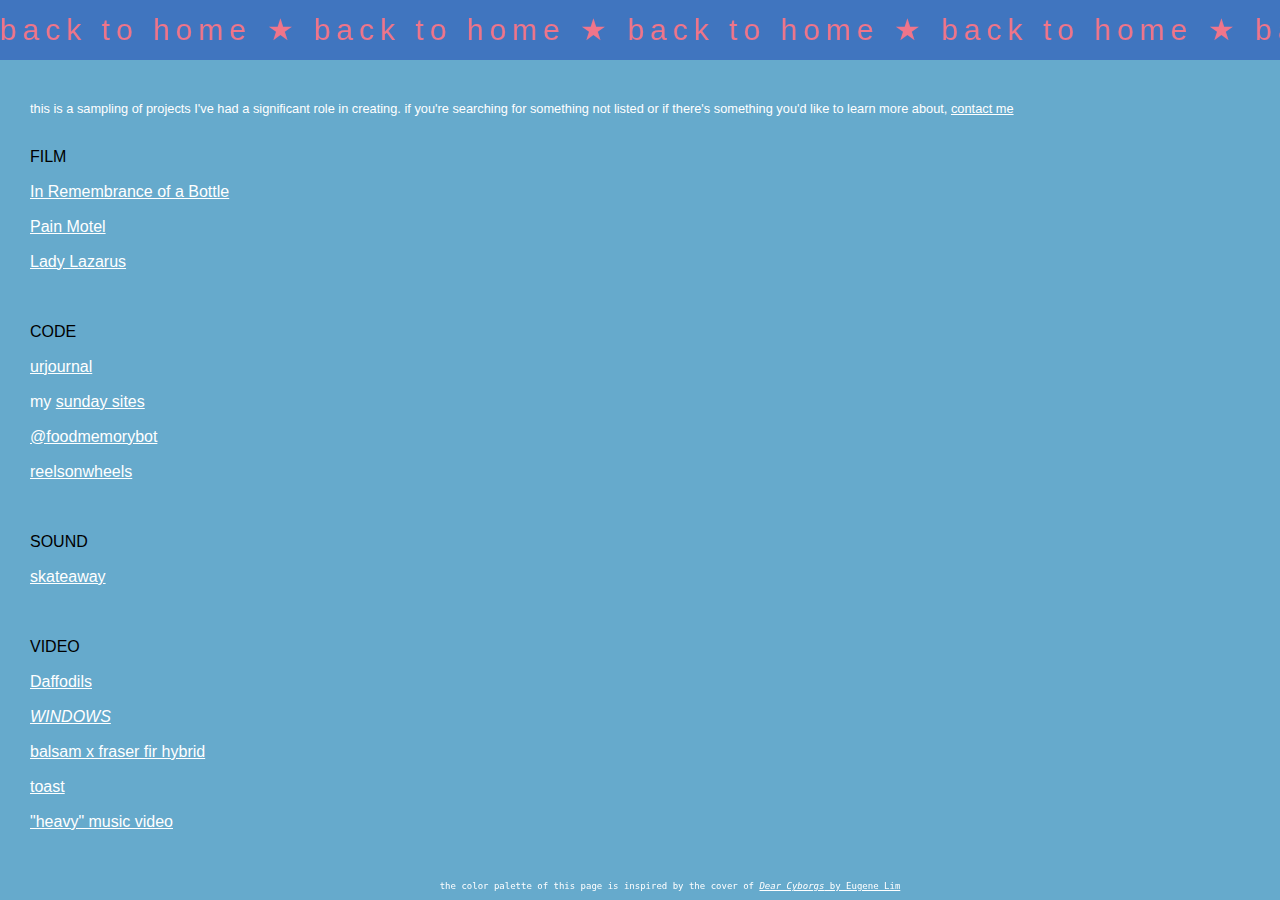
<file: projects.html>
<!doctype html>
<html>

  <head>
    <title>project list</title>
    <link rel="stylesheet" href="style.css">
    <link rel="icon" type="image/png" href="library/umbrella.png">
    <meta charset="utf-8">
    <meta name="viewport" content="width=device-width, initial-scale=1">
    <style>
    :root {
      --pagebg:  hsl(200, 50%, 60%); /*blue*/
      --darkerbg: hsl(215, 50%, 50%);
      --detail:  hsl(350, 80%, 70%);
      --detail2:  #ffffff; /*white*/
    }
    /* *{cursor: url(library/cursor.png), default;} */

    .marquee {
      background: var(--darkerbg);
    }
    @keyframes marquee {
      0% {
        transform: translate(-30%, 0);
      }
      100% {
        transform: translate(0%, 0);
      }
    }

    .marquee a:link{
      color:  var(--detail);
      text-decoration: none;
    }
    .marquee a:visited{
      color:  var(--detail);
    }
    .marquee a:hover{
      color:  var(--detail2);
    }

    /* unvisited link*/
    a:link{
      color: var(--detail2);
      text-decoration: underline;
    }
    /* visited link*/
    a:visited{
      color: var(--detail2);
    }
    /* mouse over link */
    a:hover {
      color: var(--detail);
      
      /*cursor: url(moonemoji.png), pointer;*/
    }
    body{ /*med purple*/
      background-color: var(--pagebg);
      color: #ffffff;
      font-family: "Helvetica", sans-serif;
      font-size: 16px;
      margin-left: 30px;
    }
    p{
      color: #ffffff;
    }
    #more{
      color: var(--detail2);
      font-size: 0.8em;
    }
    </style>
  </head>

  <body>
    <p class="marquee">
       <span>
           <a href = "index.html">back to home ★ back to home ★ back to home ★ back to home ★ back to home ★ back to home ★ back to home ★ back to home ★ back to home ★ </a>
       </span>
    </p><br><br>

    <p id="more">this is a sampling of projects I've had a significant role in creating. if you're searching for something not listed or if there's something you'd like to learn more about, <a href = "mailto: mylvaganam@u.northwestern.edu">contact me</a></p>

    <a style="color:black">FILM</a><br>
    <a href="https://vimeo.com/830759469">In Remembrance of a Bottle</a><br>
    <a href="subpages/painmotel.html">Pain Motel</a><br>
    <a href="subpages/ladylaz.html">Lady Lazarus</a><br>
    <br>

    <a style="color:black">CODE</a><br>
    <a href="https://urjournal.glitch.me/" target="_blank">urjournal</a><br>
    my <a href="https://commmodities.glitch.me" target="_blank">sunday sites</a><br>
    <a href="https://twitter.com/foodmemorybot" target="_blank">@foodmemorybot</a><br>
    <a href="https://reelsonwheels.netlify.app" target="_blank">reelsonwheels</a><br>
    <br>

    <a style="color:black">SOUND</a><br>
    <a href="https://www.youtube.com/watch?v=Sht0H3Idgf8" target="_blank">skateaway</a><br>
    <!-- <a href="subpages/fire.html" target="_blank">fire, contained</a><br> -->
    <br>

    <a style="color:black">VIDEO</a><br>
    <a href="https://vimeo.com/830485654" target="_blank">Daffodils</a><br>
    <a href="https://vimeo.com/525338245" target="_blank"><i>WINDOWS</i></a><br>
    <a href="https://youtu.be/E5N8elk9Zog" target="_blank">balsam x fraser fir hybrid</a><br>
    <a href="https://vimeo.com/538700142" target="_blank">toast</a><br>
    <a href="https://youtu.be/wXBhtWenOj8" target="_blank">"heavy" music video</a><br>
    
    <p class="bottom">the color palette of this page is inspired by the cover of <a href="https://eugenelim.com/books/dear-cyborgs-fsg-originals-2017/" target="_blank"><i>Dear Cyborgs</i> by Eugene Lim</a></p>

  </body>

</html>
</file>
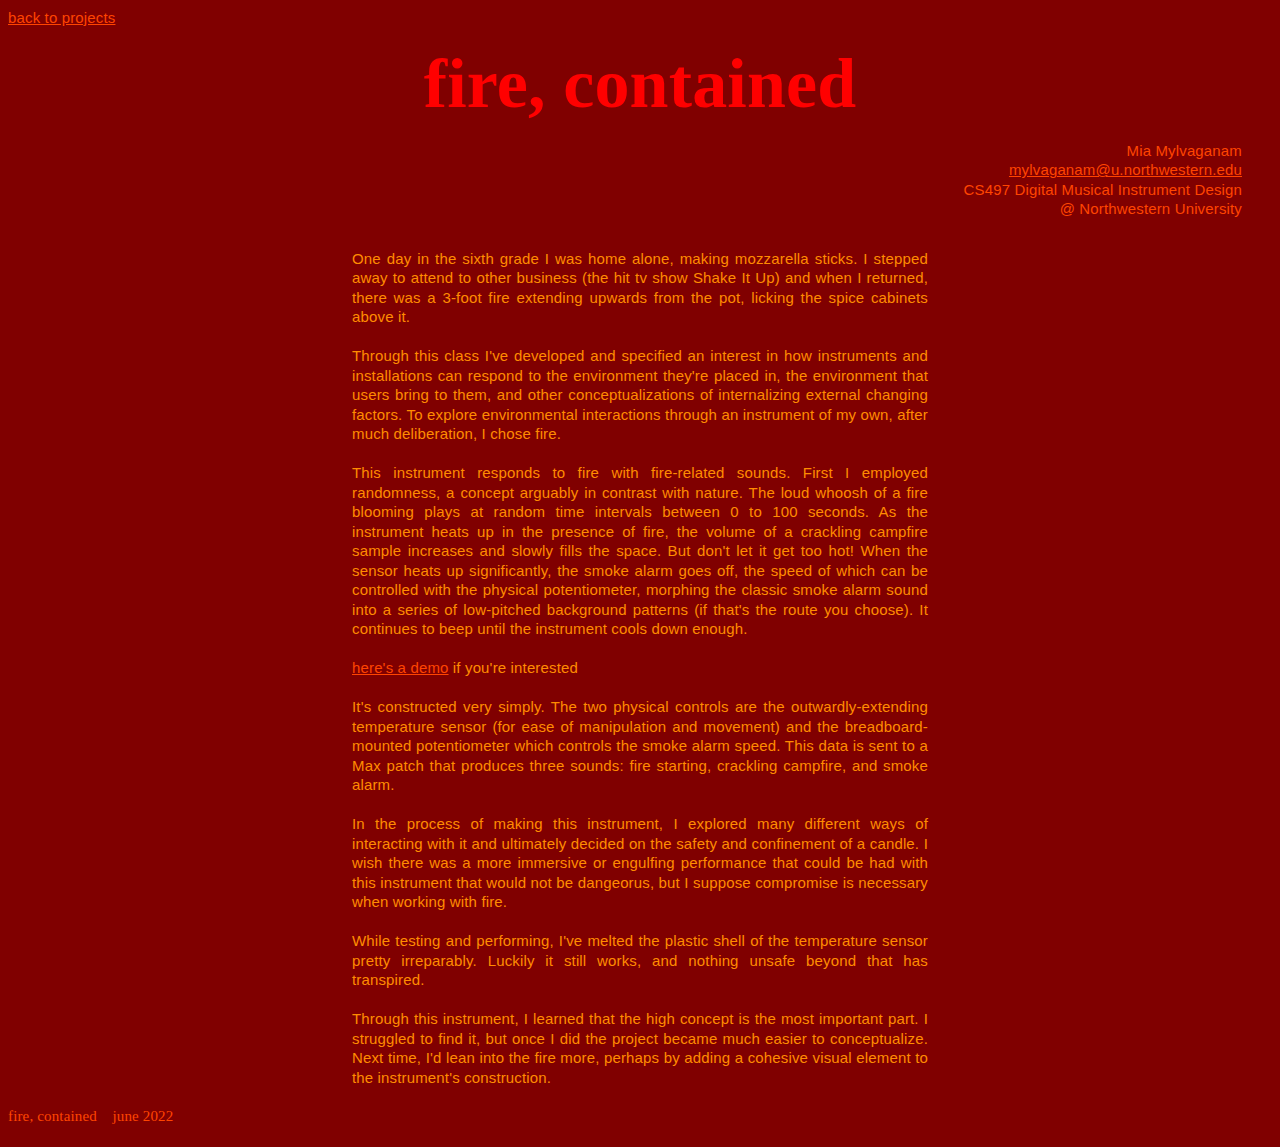
<file: subpages/fire.html>
<!DOCTYPE html>
<html lang="en">
  <head>
    <meta charset="utf-8" />
    <meta name="viewport" content="width=device-width, initial-scale=1" />
    <link rel="icon" type="image/png" href="assets/fire.png">

    <title>fire, contained</title>
    <style>
      body{
  font-family: Helvetica, sans-serif;
  color: orangered;
  background-color: maroon;
  line-height: 1.3em;
  font-size: 15px;
  letter-spacing: 0.01em;
}

a:link{
  color: orangered;

}
a:visited{
  color: orangered;

}
a:hover{
  color: white;
  text-decoration: none;
}

h1{
  text-align: center;
  color: red;
  font-size: 70px;

  font-family: cursive;
}

#intro{
  text-align: right;
  margin: 30px;
  color: orangered;
}

.text{
  margin-left: auto;
  margin-right: auto;
  width: 45vw;
  color: darkorange;
  text-align: justify;
}

#page-wrap{
  position: relative;
  min-height: 97vh;
}

#footer {
  position: absolute;
  bottom: 0;
  /*
  font-size: 80%;
  font-weight: bold;*/
  height: 2rem;
  font-family: cursive;
}

#footer-wrap {
  padding-bottom: 2rem;
}
    </style>
  </head>
  <body>
    <div id="page-wrap">
      <a href="../projects.html">back to projects</a>
      <h1>fire, contained</h1>

      <div id="intro">
        Mia Mylvaganam<br />
        <a href="mailto: mylvaganam@u.northwestern.edu"
          >mylvaganam@u.northwestern.edu</a
        ><br />
        CS497 Digital Musical Instrument Design<br />
        @ Northwestern University<br />
      </div>

      <div class="text">
        One day in the sixth grade I was home alone, making mozzarella sticks. I
        stepped away to attend to other business (the hit tv show Shake It Up)
        and when I returned, there was a 3-foot fire extending upwards from the
        pot, licking the spice cabinets above it.
        <br /><br />
        Through this class I've developed and specified an interest in how
        instruments and installations can respond to the environment they're
        placed in, the environment that users bring to them, and other
        conceptualizations of internalizing external changing factors. To
        explore environmental interactions through an instrument of my own,
        after much deliberation, I chose fire.
        <br /><br />
        This instrument responds to fire with fire-related sounds. First I
        employed randomness, a concept arguably in contrast with nature. The loud
        whoosh of a fire blooming plays at random time intervals between 0 to
        100 seconds. As the instrument heats up in the presence of fire, the
        volume of a crackling campfire sample increases and slowly fills the
        space. But don't let it get too hot! When the sensor heats up
        significantly, the smoke alarm goes off, the speed of which can be
        controlled with the physical potentiometer, morphing the classic smoke
        alarm sound into a series of low-pitched background patterns (if that's
        the route you choose). It continues to beep until the instrument cools
        down enough.
        <br /><br />
        <a href="https://youtu.be/Sbdaa3bzi4A">here's a demo</a> if you're interested

        <br /><br />
        It's constructed very simply. The two physical controls are the
        outwardly-extending temperature sensor &#40;for ease of manipulation and
        movement&#41; and the breadboard-mounted potentiometer which controls
        the smoke alarm speed. This data is sent to a Max patch that produces
        three sounds: fire starting, crackling campfire, and smoke alarm.
        <br /><br />
        In the process of making this instrument, I explored many different ways
        of interacting with it and ultimately decided on the safety and
        confinement of a candle. I wish there was a more immersive or engulfing
        performance that could be had with this instrument that would not be
        dangeorus, but I suppose compromise is necessary when working with fire.
        <br /><br />
        While testing and performing, I've melted the plastic shell of the
        temperature sensor pretty irreparably. Luckily it still works, and
        nothing unsafe beyond that has transpired.
        <br /><br />
        Through this instrument, I learned that the high concept is the most important part.
        I struggled to find it, but once I did the project became much easier to conceptualize.
        Next time, I'd lean into the fire more, perhaps by adding a cohesive visual element to the instrument's construction.
      </div>
      <br>
      <div id="footer-wrap">
        <div id="footer">fire, contained&nbsp;&nbsp;&nbsp;&nbsp;june 2022</div>
      </div>
    </div>
  </body>
</html>
</file>
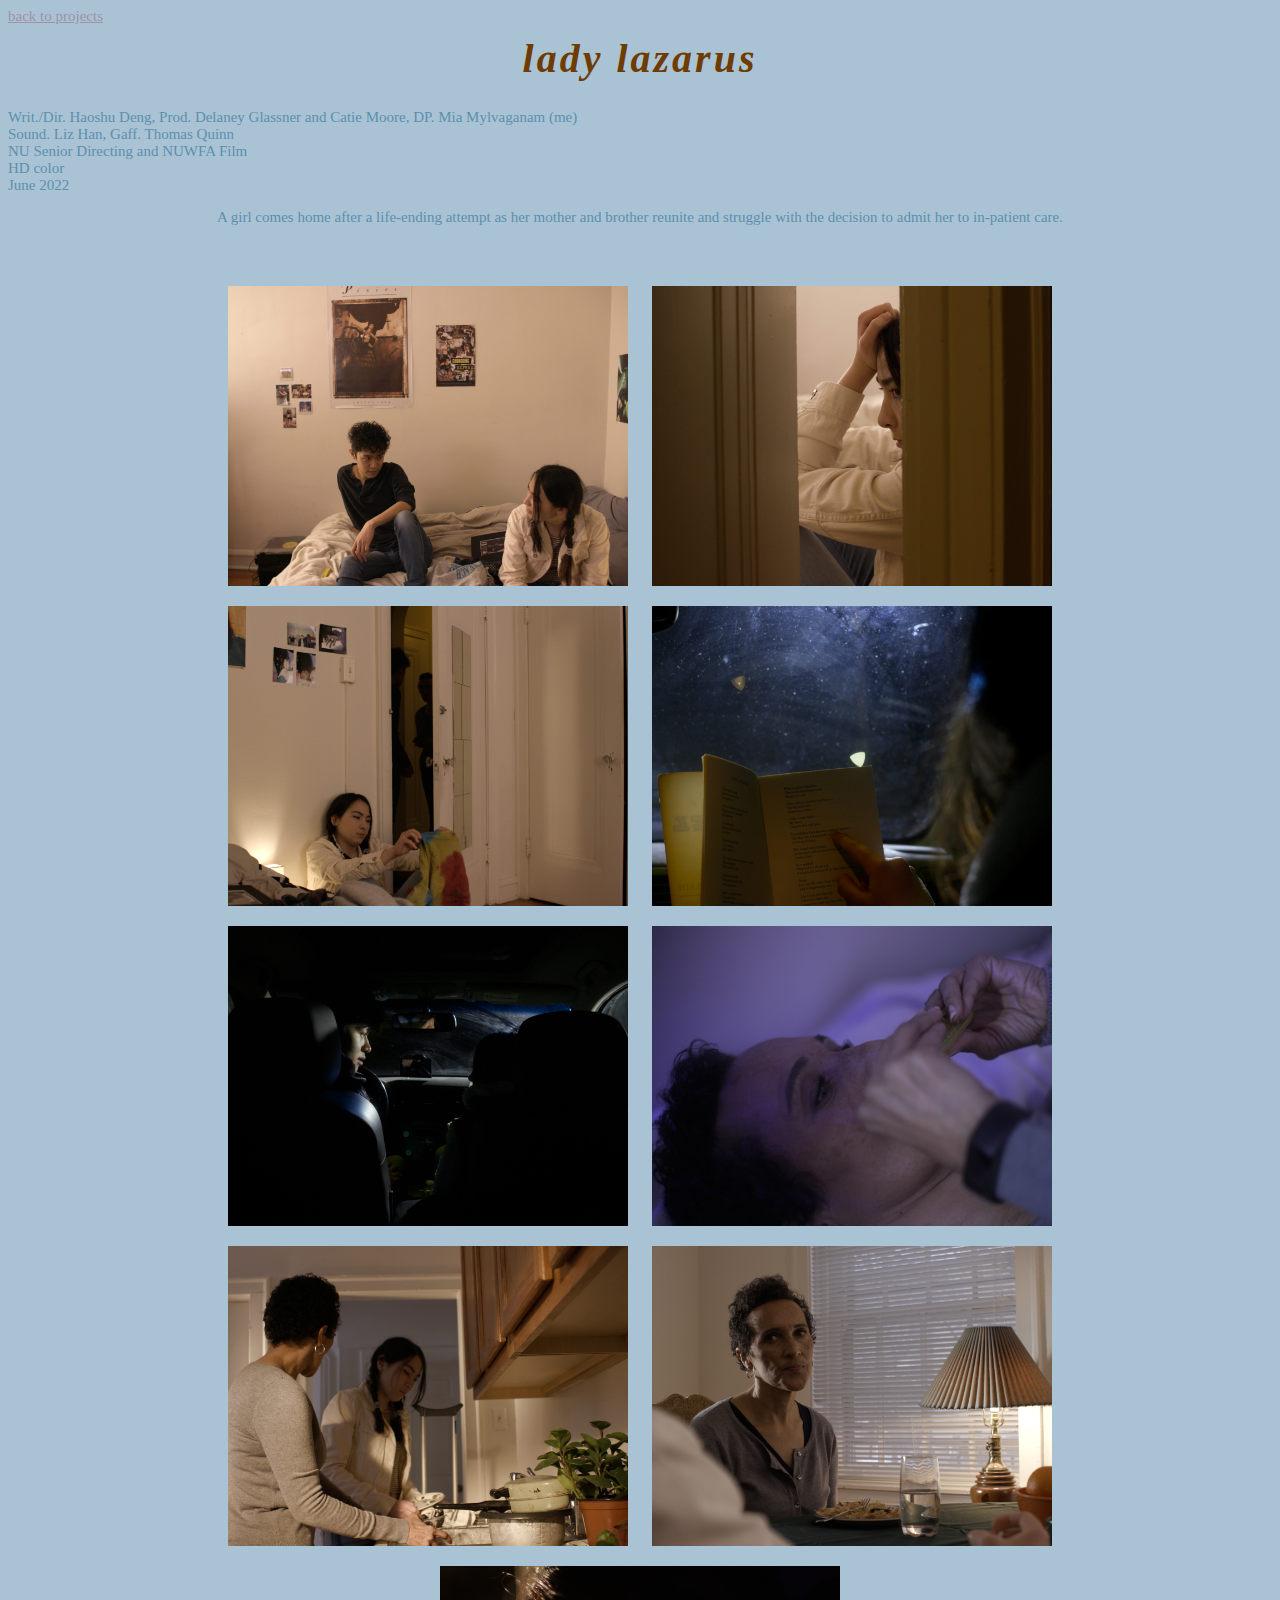
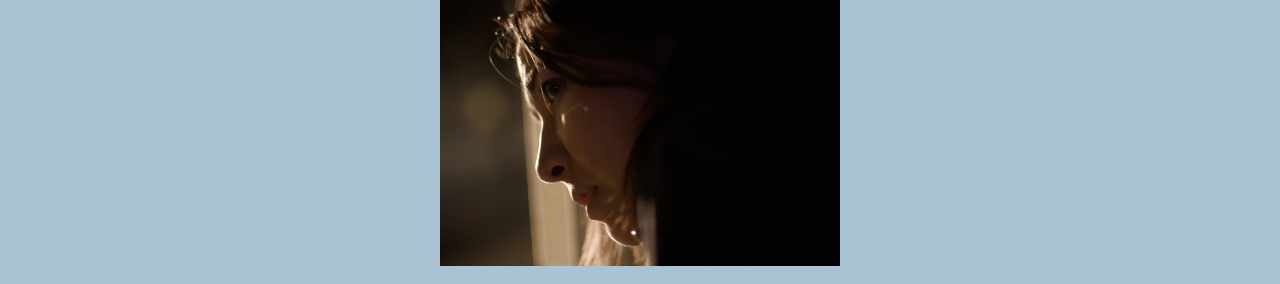
<file: subpages/ladylaz.html>
<!doctype html>
<html>

  <head>
    <title>lady lazarus</title>
    <link rel="icon" type="image/png" href="../library/umbrella.png">
    <meta charset="utf-8">
    <meta name="viewport" content="width=device-width, initial-scale=1">
    <style>

    body{
      background-color: #a9c3d4; /* light blue */
      color: #6e3b00; /*brown text*/
      font-family: "Times New Roman", serif;
      font-size: 15px;
    }
    p{
      color: #5e8fad;
    }
    h1{
      font-size: 40px;
      font-style: italic;
      letter-spacing: 3px;
      text-align: center;
      margin-top: 10px;
    }
    /* unvisited link*/
    a:link{
      color: #a191a8;
    }
    /* visited link*/
    a:visited{
      color: #a191a8;
    }
    /* mouse over link */
    a:hover {
      color: #5e8fad;
    }
    #logline{
      text-align: center;
    }
    .imgcase{
      width: 400px;
      height: 300px;
      margin: 10px;
      display: inline-block;
    }
    img{
      max-height: 100%;
      max-width: 100%;
    }
    #stills{
      margin-top: 50px;
      margin-left, margin-right: 0px;
      text-align: center;
    }

    </style>
  </head>

  <body>
    <a href="../projects.html">back to projects</a>
    <h1>lady lazarus</h1>
  <p>
    Writ./Dir. Haoshu Deng, Prod. Delaney Glassner and Catie Moore, DP. Mia Mylvaganam (me)<br>
    Sound. Liz Han, Gaff. Thomas Quinn<br>
    NU Senior Directing and NUWFA Film<br>
    HD color<br>
    June 2022<br>
  </p>
  <p id="logline">
    A girl comes home after a life-ending attempt as her mother and brother reunite and struggle with the decision to admit her to in-patient care. 
  </p>
  <div id="stills">

    <!-- beige room -->
    <div class="imgcase">
      <img src="assets/ladylaz4.jpg">
    </div>
    <div class="imgcase">
      <img src="assets/ladylaz5.jpg">
    </div>
    <div class="imgcase">
      <img src="assets/ladylaz7.jpg">
    </div>
    <div class="imgcase">
      <img src="assets/ladylaz15.jpg">
    </div>
    <div class="imgcase">
      <img src="assets/ladylaz17.jpg">
    </div>
    <div class="imgcase">
      <img src="assets/ladylaz3.jpg">
    </div>
    <div class="imgcase">
      <img src="assets/ladylaz1.jpg">
    </div>
    <div class="imgcase">
      <img src="assets/ladylaz9.jpg">
    </div>
    <div class="imgcase">
      <img src="assets/ladylaz13.jpg">
    </div>


  </div>

  </body>

</html>
</file>
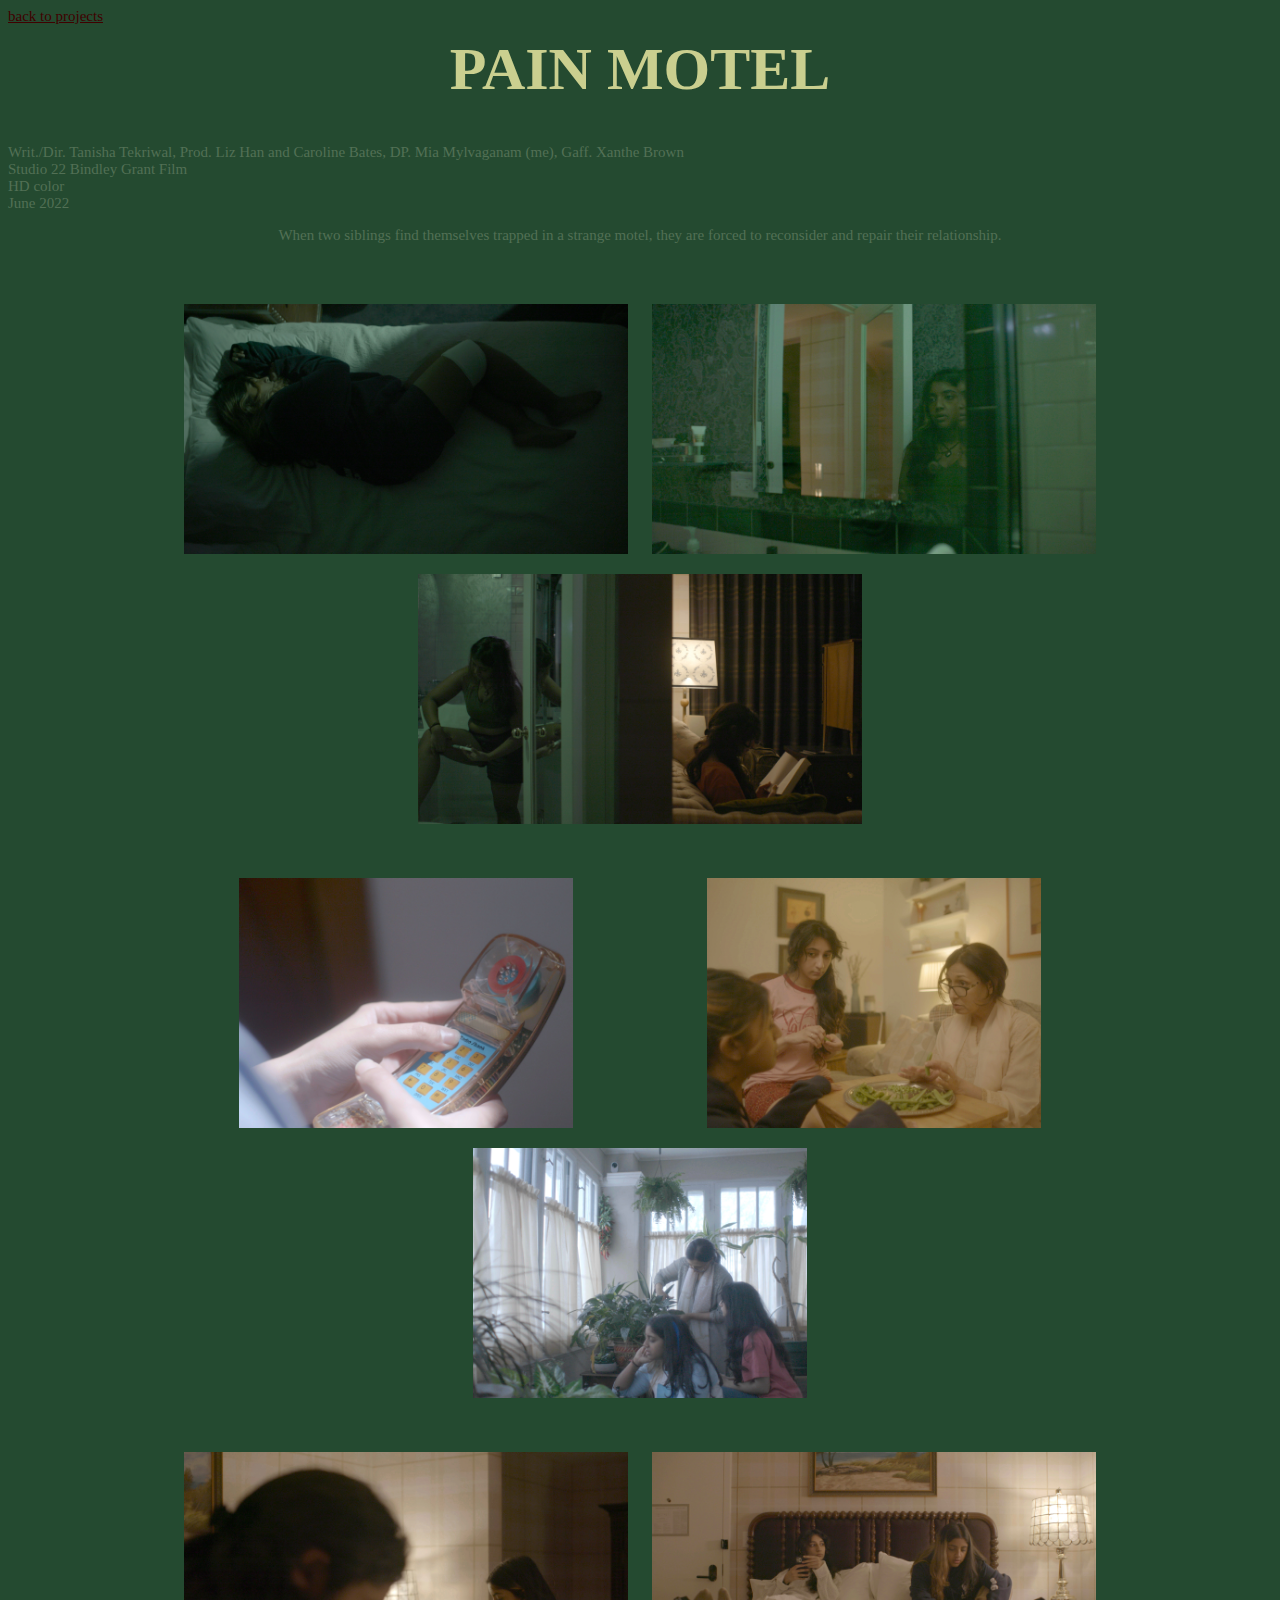
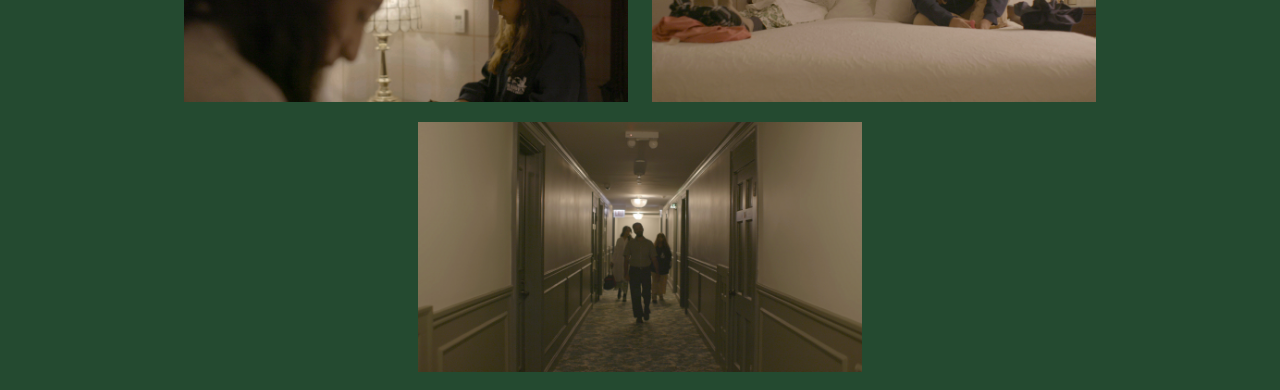
<file: subpages/painmotel.html>
<!doctype html>
<html>

  <head>
    <title>PAIN MOTEL</title>
    <link rel="icon" type="image/png" href="../library/umbrella.png">
    <meta charset="utf-8">
    <meta name="viewport" content="width=device-width, initial-scale=1">
    <style>

    body{
      background-color: #244a30; /* deep, dull green*/
      color: #cacf8f; /*pale yellow text*/
      font-family: "Times New Roman", serif;
      font-size: 15px;
    }
    p{
      color: #527055;
    }
    h1{
      font-size: 60px;
      text-align: center;
      margin-top: 10px;
    }
    /* unvisited link*/
    a:link{
      color: #400000;
    }
    /* visited link*/
    a:visited{
      color: #400000;
    }
    /* mouse over link */
    a:hover {
      color: #cacf8f;
    }
    #logline{
      text-align: center;
    }
    .imgcase{
      width: 444px;
      height: 250px;
      margin: 10px;
      display: inline-block;
    }
    img{
      max-height: 100%;
      max-width: 100%;
    }
    #stills{
      margin-top: 50px;
      margin-left, margin-right: 0px;
      text-align: center;
    }

    </style>
  </head>

  <body>
    <a href="../projects.html">back to projects</a>
    <h1>PAIN MOTEL</h1>
  <p>
    Writ./Dir. Tanisha Tekriwal, Prod. Liz Han and Caroline Bates, DP. Mia Mylvaganam (me), Gaff. Xanthe Brown<br>
    Studio 22 Bindley Grant Film<br>
    HD color<br>
    June 2022<br>
  </p>
  <p id="logline">
    When two siblings find themselves trapped in a strange motel, they are forced to reconsider and repair their relationship.
  </p>
  <div id="stills">

    <!-- green motel room -->
    <div class="imgcase">
      <img src="assets/painmotel22.jpg">
    </div>
    <div class="imgcase">
      <img src="assets/painmotel41.jpg">
    </div>
    
    <div class="imgcase">
      <img src="assets/painmotel40.jpg">
    </div>
    <!--
    <div class="imgcase">
      <img src="https://cdn.glitch.global/c392684f-80c2-4ea6-837e-ff9e40be9cb7/painmotel25.jpg?v=1647807767971">
    </div>-->
    <br>
    <br>
    <br>


    <!-- home apartment -->

    <div class="imgcase">
      <img src="assets/painmotel13.jpg">
    </div>

    <div class="imgcase">
      <img src="assets/painmotel7.jpg">
    </div>

    <div class="imgcase">
      <img src="assets/painmotel2.jpg">
    </div>
    <br>
    <br>
    <br>

    <!-- brown motel room -->

    <div class="imgcase">
      <img src="assets/painmotel19.jpg">
    </div>

    <div class="imgcase">
      <img src="assets/painmotel21.jpg">
    </div>

    <div class="imgcase">
      <img src="assets/painmotel54.jpg">
    </div>

    
    <!--
    <div class="imgcase">
      <img src="https://cdn.glitch.global/c392684f-80c2-4ea6-837e-ff9e40be9cb7/painmotel4.jpg?v=1647807838160">
    </div>-->

    <!--
    <div class="imgcase">
      <img src="https://cdn.glitch.global/c392684f-80c2-4ea6-837e-ff9e40be9cb7/painmotel8.jpg?v=1647805648577">
    </div>-->

    <!--<div class="imgcase">
      <img src="https://cdn.glitch.global/c392684f-80c2-4ea6-837e-ff9e40be9cb7/painmotel11.jpeg?v=1647807865982">
    </div>-->
    
    
    <!-- misc motel
    <div class="imgcase">
      <img src="https://cdn.glitch.global/c392684f-80c2-4ea6-837e-ff9e40be9cb7/painmotel49.jpg?v=1647806942911">
    </div>

    <div class="imgcase">
      <img src="https://cdn.glitch.global/c392684f-80c2-4ea6-837e-ff9e40be9cb7/painmotel45.jpg?v=1647807733716">
    </div>-->

  </div>

  </body>

</html>
</file>
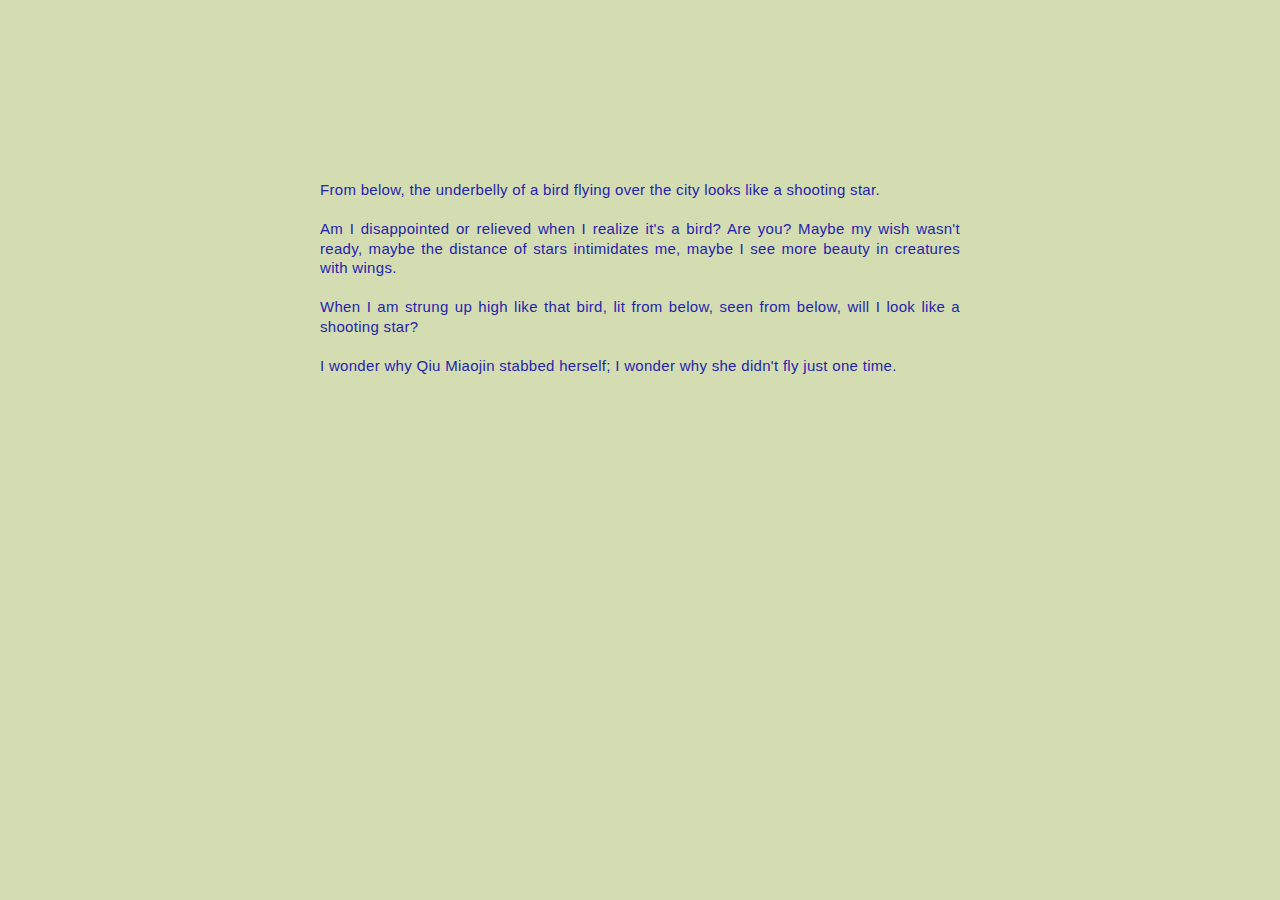
<file: subpages/secret.html>
<!doctype html>
<html>

  <head>
    <title>secret treasure</title>
    <link rel="icon" type="image/png" href="assets/comp.png">
    <meta charset="utf-8">
    <meta name="viewport" content="width=device-width, initial-scale=1">
    <style>

    body{
        background: hsl(74, 39%, 78%);
        color: hsl(243, 70%, 40%);
        font-family: "Arial", sans-serif;
        font-size: 15px;
        letter-spacing: 0.02em;
        line-height: 1.3em;
        
        margin-left: auto;
        margin-right: auto;
        margin-top: 20vh;
        margin-bottom: auto;
        width: 50vw;
        text-align: justify;
    }
    </style>
  </head>

  <body>
    From below, the underbelly of a bird flying over the city looks like a shooting star.<br><br>
    Am I disappointed or relieved when I realize it's a bird? Are you? Maybe my wish wasn't ready, maybe the distance of stars intimidates me, maybe I see more beauty in creatures with wings.<br><br>
    When I am strung up high like that bird, lit from below, seen from below, will I look like a shooting star?<br><br>
    I wonder why Qiu Miaojin stabbed herself; I wonder why she didn't fly just one time.
  </body>

</html>
</file>
<file: style.css>
/**{cursor: url(library/cursor.png), default;}*/

:root {
      --pagebg: #fdfcfe;
    }
body {
  background-color: var(--pagebg);
  font-family: "Helvetica", sans-serif;
  font-size: 18px;
  line-height: 35px;
}

/* unvisited link */
a:link {
  color:  #000000;
  text-decoration: none;
}

/* visited link */
a:visited {
  color:  #000000;
  text-decoration: none;
}

/* mouse over link */
a:hover {
  color: #cc3204;
  text-decoration: none;
  cursor: pointer;
}

#mainimg {
    /* width: 50%;
    
    margin: 10px;
    display: block; */
    max-width: 50vw;
    height: auto;
    
    display: block;
    margin-left: auto;
    margin-right: auto;

    border: 1px solid #cc3204; padding:40px;
}

.pgtext{
    position: relative;
    font-size: 13px;
    line-height: 1.5em;
    font-family: monospace;
    color: black;
    margin: 0px 2vw 0px; 
}

h1 {
    text-align: center;
    letter-spacing: 0em;
    margin-top: 15px;
    font-size: 35px;
}


.nav{
    margin-top: 3vh;
    margin-left: 2vh;
    margin-right: 2vh;
    display: flex;
    justify-content: space-between;
}

.nav-link {
    display: inline-block;
    position: relative;
    font-style: italic;
}


/* for projects & about pg */
.marquee span:hover{
    animation-play-state: paused;
    cursor: pointer;
}
.marquee {
    position: absolute;
    top: 0;
    left: 0;

    font-size: 30px;
    letter-spacing: 0.2em;
    line-height: 60px;

    width: 100%;
    margin: 0 auto;
    white-space: nowrap;
    overflow: hidden;
    box-sizing: border-box;
    background: #ffffff;
}
.marquee span {
    display: inline-block;
    will-change: transform;
    animation: marquee 15s linear infinite;
}
@keyframes marquee {
  0% {
    transform: translate(-70%, 0);
  }
  100% {
    transform: translate(0%, 0);
  }
}

.bottom{
    position: fixed;
    bottom: 0px;
    font-size:  9px;
    line-height: 1em;
    font-family:  monospace;
    text-align:  center;
    width:  100%;
}
</file>
